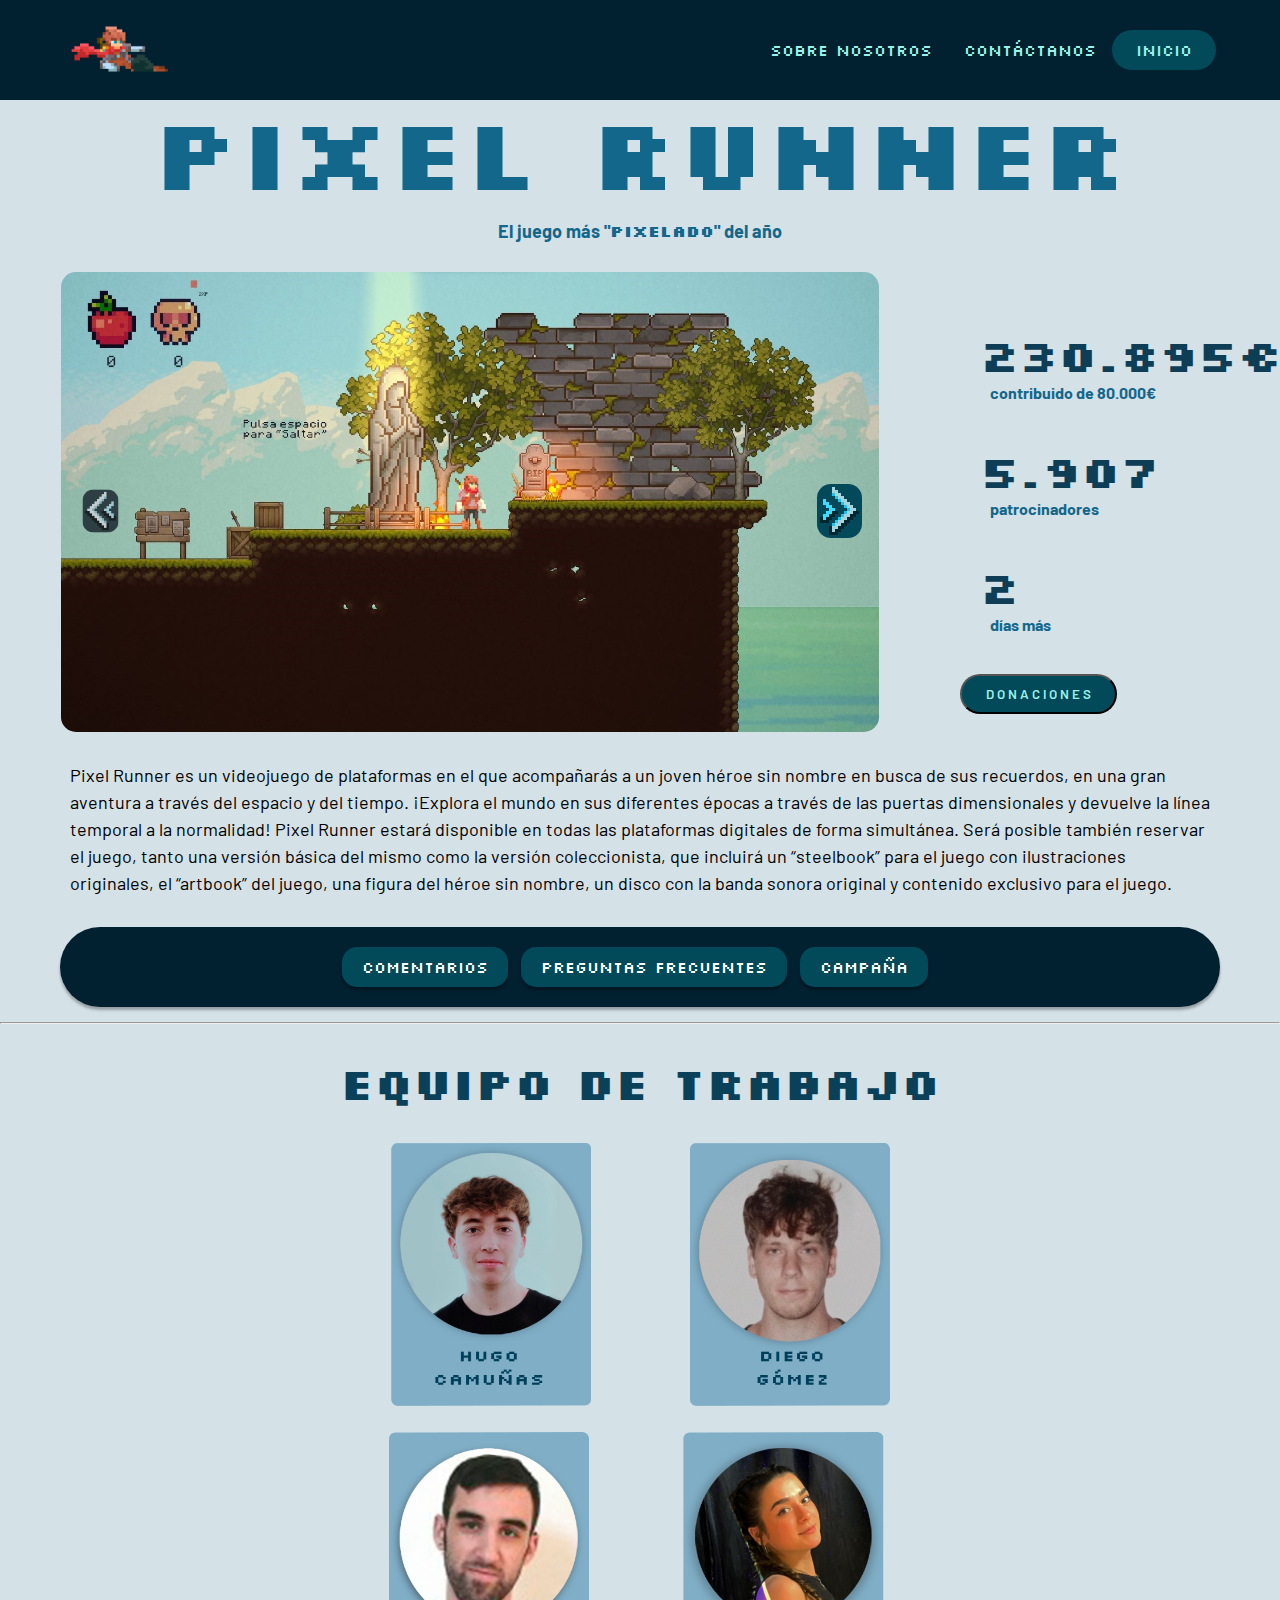
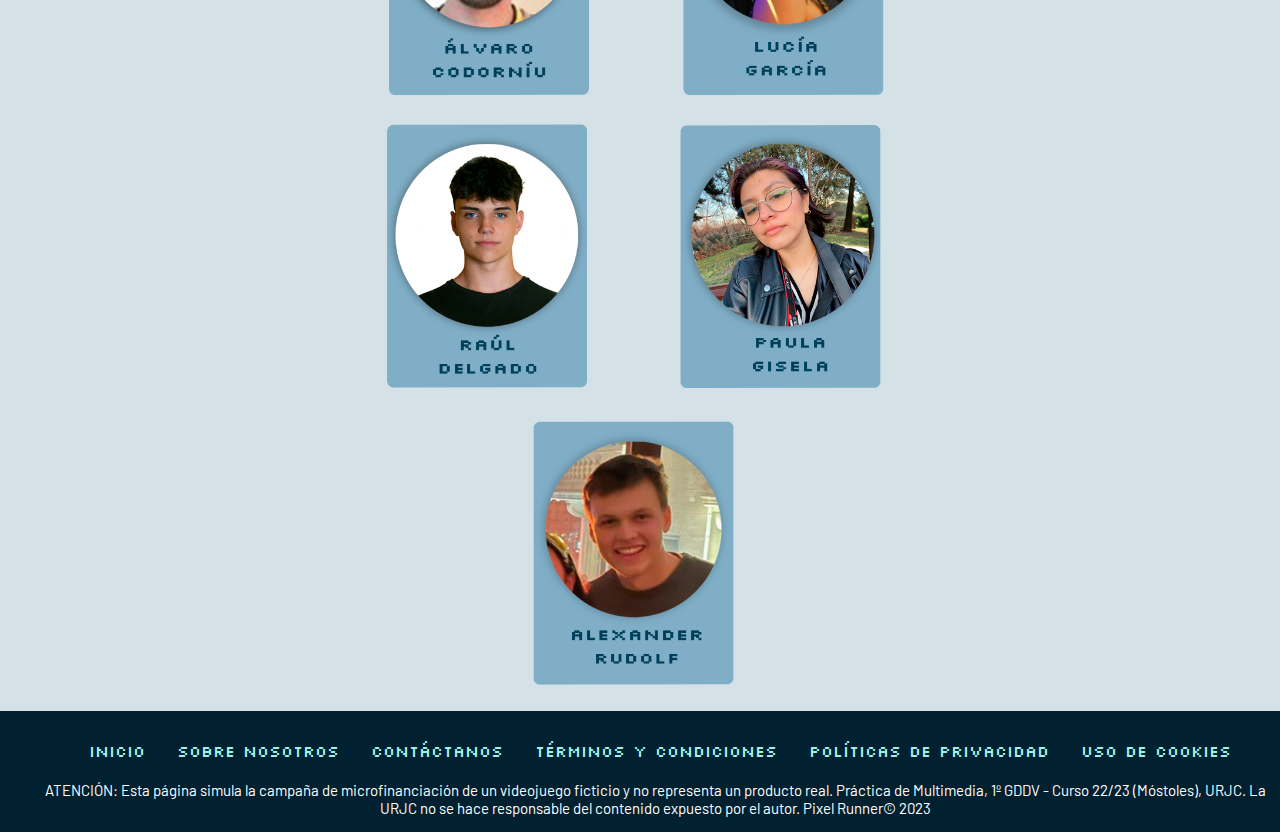
<file: Index.html>
<!DOCTYPE html>
<html lang="es">
    <STYLE>a {text-decoration: none;} </STYLE>
    <head>
        <meta charset="UTF-8">
        <meta http-equiv="X-UA-Compatible" content="IE=edge">
        <meta name="viewport" content="width=device-width, initial-scale=1.0">
        <link rel="stylesheet" href="estilo.css">
        <title>PixelRunner</title>
        <link link href="https://maxcdn.bootstrapcdn.com/font-awesome/4.7.0/css/font-awesome.min.css" rel="stylesheet" integrity="sha384-wvfXpqpZZVQGK6TAh5PVlGOfQNHSoD2xbE+QkPxCAFlNEevoEH3Sl0sibVcOQVnN" crossorigin="anonymous">

        <link  rel="stysheet" href="https://use.fontawesome.com/releases/v5.8.1/css/all.css" integrity="sha384-50oBUHEmvpQ+1lW4y57PTFmhCaXp0ML5d60M1M7uH2+nqUivzIebhndOJK28anvf" crossorigin="anonymous">
        <link rel="preconnect" href="https://fonts.googleapis.com">
        <link rel="preconnect" href="https://fonts.gstatic.com" crossorigin>
        <link href="https://fonts.googleapis.com/css2?family=Barlow:ital,wght@0,300;1,200&display=swap" rel="stylesheet">
    </head>

    <style>
        @import url('https://fonts.googleapis.com/css2?family=Silkscreen&display=swap');
    </style>

    <bodyM>
        <hr id = "ARRIBA">
        <header id="Header">

            <img src="Imagenes\runner-portada.png" alt="logo" class="logo">
            <!--Menu Header-->

            <ul class="main-menu">

                <li class="menu-item"><a href = "#ABAJO" class="link">SOBRE NOSOTROS</a></li>
                <li class="menu-item"><a href = "Contacto.html" class="link">Contáctanos</a></li>
                <li class="boton" ><a href = "#ARRIBA" class="link">INICIO</a></li>
            </ul>
        </header>

        <script src="JavaScript.js"></script>


        <!--Título y breve descripción del juego-->
        <div class="main">
            <h1 class="title">PIXEL RUNNER</h1>
            <div class="lema">
                <h2 class="description">El juego más  "</h2><h2 class="pixelado">PIXELADO</h2>  <h2 class="description">"  del año</h2>
            </div>


        </div>

        <div class="imagen-principal">
            <button  class="imgButtonAnt" onclick="imagenAnterior()">
                <img class="imgButton" src="Imagenes/flecha_ant.png">
            </button>
            <div class="imgContainer">
                <img class="imagen actual" src="Imagenes/portada1.jpg" alt="portada1">
                <img class="imagen" src="Imagenes/portada2.jpg" alt="portada2">
                <img class="imagen" src="Imagenes/portada3.jpg" alt="portada3">
                <img class="imagen" src="Imagenes/portada4.jpg" alt="portada4">
                <img class="imagen" src="Imagenes/portada5.jpg" alt="portada5">
            </div>

            <button  class="imgButtonSig" onclick="siguienteImagen()">
                <img class="imgButton activado" src="Imagenes/flecha_sig.png">
            </button>

            <div class="texto-imagen">
                <h2 class = "h2-texto-imagen"> 230.895€ </h2>
                <h3 class = "h3-texto-imagen"> contribuido de 80.000€ </h3>

                <h2 class = "h2-texto-imagen"> 5.907 </h2>
                <h3 class = "h3-texto-imagen"> patrocinadores </h3>

                <h2 class = "h2-texto-imagen"> 2 </h2>
                <h3 class = "h3-texto-imagen"> días más </h3>

                <button class="boton1"><a href = "Donaciones.html" class="link-donaciones">D O N A C I O N E S</a></button>
            </div>


            <div class="iconos">
                <ul style="list-style: none;">
                    <li class="twitter"><a href="https://twitter.com/PixelRunneer"><i class="fa fa-twitter fa-2x" aria-hidden="true"></i></a> </li>
                    <li class="youtube"><a href="https://www.youtube.com/watch?v=AdNUw4Fx0ds"><i class="fa fa-youtube fa-2x" aria-hidden="true"></i></a> </li>
                    <li class="instagram"><a href="https://www.instagram.com/pixel_runner_oficial/?next=%2F" ><i class="fa fa-instagram fa-2x" aria-hidden="true"></i></a> </li>

                </ul>
            </div>
            <script>
                const todasImagenes = document.querySelectorAll(".imagen");
                var imagenActual = 0;

                function siguienteImagen(){

                    if(imagenActual<todasImagenes.length-1){

                        todasImagenes[imagenActual].classList.remove("entrandoIzda");
                        todasImagenes[imagenActual].classList.remove("entrandoDcha");
                        todasImagenes[imagenActual].classList.toggle("actual");
                        imagenActual ++;
                        todasImagenes[imagenActual].classList.toggle("actual");
                        todasImagenes[imagenActual].classList.toggle("entrandoDcha");

                        if(imagenActual==todasImagenes.length-1){
                            document.querySelector(".imgButtonSig img").classList.toggle("activado");
                        }else if(imagenActual==1){
                            document.querySelector(".imgButtonAnt img").classList.toggle("activado");
                        }

                    }

                }
                function imagenAnterior(){

                    if(imagenActual>0){

                        todasImagenes[imagenActual].classList.remove("entrandoIzda");
                        todasImagenes[imagenActual].classList.remove("entrandoDcha");
                        todasImagenes[imagenActual].classList.toggle("actual");
                        imagenActual --;
                        todasImagenes[imagenActual].classList.toggle("actual");
                        todasImagenes[imagenActual].classList.toggle("entrandoIzda");

                        if(imagenActual==0){
                            document.querySelector(".imgButtonAnt img").classList.toggle("activado");
                        }else if(imagenActual==todasImagenes.length-2){
                            document.querySelector(".imgButtonSig img").classList.toggle("activado");
                        }
                    }
                }


            </script>
        </div>


            <!--Contenido principal de la página-->
            <div class="parrafo-p">
                <article>
                    <p>
                        Pixel Runner es un videojuego de plataformas en el que acompañarás a un joven héroe sin nombre en busca de sus recuerdos, en una gran aventura a través del espacio y del tiempo. ¡Explora el mundo en sus diferentes épocas a través de las puertas dimensionales y devuelve la línea temporal a la normalidad!
                        Pixel Runner estará disponible en todas las plataformas digitales de forma simultánea. Será posible también reservar el juego, tanto una versión básica del mismo como la versión coleccionista, que incluirá un “steelbook” para el juego con ilustraciones originales, el “artbook” del juego, una figura del héroe sin nombre, un disco con la banda sonora original y contenido exclusivo para el juego.
                    </p>
                </article>
            </div>


        <header2>
            <nav>
                <botonAbajo id="btn-comentarios">COMENTARIOS</botonAbajo>
                <botonAbajo id="btn-historia">PREGUNTAS FRECUENTES</botonAbajo>
                <botonAbajo id="btn-campana">CAMPAÑA</botonAbajo>
            </nav>
        </header2>

            <div class="Menu-inferior">
            <main2>

            </main2>


        <script>
                var btnComentarios = document.getElementById("btn-comentarios");
                var btnHistoria = document.getElementById("btn-historia");
                var btnCampana = document.getElementById("btn-campana");
                var contenido = document.querySelector("main2");

                btnComentarios.addEventListener("click", function() {
                    contenido.innerHTML =
                        "<p>" +
                        "<div class='comentarios'>" +
                        "   <div class=\"tarjeta\">\n" +
                        "       <div class=\"titulo\">Comentario 1</div>\n" +
                        "   <div class=\"cuerpo\">\n" +
                        "   Demasiadas personas aquí olvidan que este no es un estudio de desarrollo AAA y que usted es un desarrollador independiente. Los puertos toman tiempo y dinero, un equipo independiente que es inteligente no tendrá eso en metas poco exigentes. Ustedes lo están haciendo increíble y feliz por todos ustedes al ver que su sueño y proyecto se hacen realidad.\n" +
                        "   </div>\n" +
                        "       <div class=\"pie\">\n" +
                        "  <p> Juan Alberto - Hace 2 días</p>\n" +
                        "       </div>\n" +
                        "   </div>\n" +
                        "   <div class=\"tarjeta\">\n" +
                        "<div class=\"titulo\">Comentario 2</div>\n" +
                        "   <div class=\"cuerpo\">\n" +
                        "   Muy buen juego, pero me gustaría que el protagonista pudiese hacer parry con enemigos potentes.\n" +
                        "   </div>\n" +
                        "<div class=\"pie\">\n" +
                        "  <p> Bruce Lee - Hace 4 días</p>\n" +
                        "</div>\n" +
                        "   </div>\n" +
                        "<div class=\"tarjeta\">\n" +
                        "<div class=\"titulo\">Comentario 3</div>\n" +
                        "<div class=\"cuerpo\">\n" +
                            "   A pesar de que no es un estilo de juego que me gustase mucho, he de admitir que este me ha gustado.\n" +
                        "</div>\n" +
                        "<div class=\"pie\">\n" +
                        "  <p> Conor McGregor - Hace 7 días</p>\n" +
                        "</div>\n" +
                        "</div>\n" +
                        "<div class=\"tarjeta\">\n" +
                        "<div class=\"titulo\">Comentario 4</div>\n" +
                        "<div class=\"cuerpo\">\n" +
                        "   ¡Casi 1000 euros! Felicidades :) \n" +
                        "</div>\n" +
                        "<div class=\"pie\">\n" +
                        "  <p> Nicolas Fett - Hace 12 días</p>\n" +
                        "</div>\n" +
                        "</div>\n" +
                        "<div class=\"tarjeta\">\n" +
                        "<div class=\"titulo\">Comentario 5</div>\n" +
                        "<div class=\"cuerpo\">\n" +
                        "   Tienen redes sociales?? Quiero saber más del juego \n" +
                        "</div>\n" +
                        "<div class=\"pie\">\n" +
                        "  <p> Miguel Torres - Hace 23 días</p>\n" +
                        "</div>\n" +
                        "</div>\n" +
                        "</div>" +
                        "</div>" +
                        "</p>\n"
                    ;
                });

                btnHistoria.addEventListener("click", function() {
                    contenido.innerHTML =
                        "<p><button class=\"accordion-barra\"></button>\n" +
                        "        <div class=\"panel\">\n" +
                        "            <p></p>\n" +
                        "\n" +
                        "        </div>\n" +
                        "\n" +
                        "        <button class=\"accordion\">¿El juego será gratis?</button>\n" +
                        "        <div class=\"panel\">\n" +
                        "            <p>Sí!!! Será free to play para las plataformas de PlayStation, Xbox, Microsoft Windows y Switch</p>\n" +
                        "        </div>\n" +
                        "\n" +
                        "        <button class=\"accordion\">¿Qué requisitos necesitará mi PC para poder instalar el juego?</button>\n" +
                        "        <div class=\"panel\">\n" +
                        "            <p>Un procesador Intel i5 y 6GB de RAM.</p>\n" +
                        "        </div>\n" +
                        "\n" +
                        "        <button class=\"accordion\">¿El juego tendrá micropagos?</button>\n" +
                        "        <div class=\"panel\">\n" +
                        "            <p>Sí, tendrá algún micropago, pero no te preocupes porque solo afectarán a la estética del juego y en ningún caso ofrecerán contenido nuevo ni supondrán un impedimento para que completes al 100% nuestro juego.</p>\n" +
                        "        </div></p>"+
                        "<p><button class=\"accordion-barra\"></button>\n" +
                        "        <div class=\"panel\">\n" +
                        "            <p></p>\n"
                    ;


                    var acc = document.getElementsByClassName("accordion");
                    var i;

                    for (i = 0; i < acc.length; i++) {
                        acc[i].addEventListener("click", function() {
                            this.classList.toggle("active");
                            var panel = this.nextElementSibling;
                            if (panel.style.display === "block") {
                                panel.style.display = "none";
                            } else {
                                panel.style.display = "block";
                            }
                        });
                    }

                });

                btnCampana.addEventListener("click", function() {
                    contenido.innerHTML = "<p><div> <iframe width=\"818\" height=\"460\" <video src=\"Imagenes/Trailer-Pixel-Runner.mp4\" width=\"640\" height=\"480\"></video> title=\"video de campaña\" frameborder=\"0\" allow=\"accelerometer; autoplay; clipboard-write; encrypted-media; gyroscope; picture-in-picture; web-share\" allowfullscreen></iframe> <p></p> </div></p>" +
                        "<div>" +
                        "<h3>" +
                            "TRAILER PIXEL RUNNER"+
                        "</h3>" +

                        "<h2 class='h2-campaña' >" +
                            "HISTORIA" +
                        "</h2>" +
                        "<p class='p-campaña' >"+
                            "El protagonista de nuestra historia se despierta en El Vacío sin ningún recuerdo previo. Al\n" +
                            "explorar un poco la zona, descubrirá una especie de portal que le arrastra hasta lo que\n" +
                            "parece otro mundo. A partir de entonces, el héroe irá descubriendo quién es en realidad y\n" +
                            "cómo acabó en El Vacío en primer lugar, y su misión será restaurar la línea temporal a su\n" +
                            "estado natural, antes de que Zohr, el autoproclamado mesías, la alterase por completo.\n" +
                            "¡Crea vínculos con los numerosos personajes secundarios que encontrarás en las\n" +
                            "diferentes dimensiones y detén a Zohr!" +
                        "</p>" +
                        "<ul class='p-lista'>" +
                            "<li>" +
                                "Completa las numerosas misiones secundarias para expandir la narrativa y conocer\n" +
                                "mejor a los personajes secundarios del juego, además de conseguir generosas\n" +
                                "recompensas." +
                            "</li>" +
                            "<li>" +
                                "Mejora la nave temporal para desbloquear más funciones y modos de juego, como\n" +
                                "retos, arena o minijuegos." +
                            "</li>" +
                            "<li>" +
                                "Registra las anomalías temporales que te encuentres para completar el bestiario." +
                            "</li>" +
                        "</ul>" +
                        "<h2 class='h2-campaña'>PERSONAJES</h2>" +
                        "<p class='p-campaña' >Héroe sin nombre:<p/> <br>" +
                        "<p class='p-campaña' >Un jóven de pelo castaño, ojos azules y ¡gran talento para la lucha!, está en tus manos\n" +
                        "escoger el camino del bien o de la oscuridad.\n" +
                        "Consigue manzanas y calaveras y compra con ellas diferentes ítems, ayudas y skins.\n" +
                        "Las manzanas abrirán miles de puertas a compras online de diferentes objetos de luz\n" +
                        ",mientras que las calaveras permitirán compras de objetos oscuros. ¡Descubre su utilidad y\n" +
                        "poderes!</p>" +
                        "<h2 class='h2-campaña' >Enemigos:</h2>" +
                        "<p class='p-campaña' >Descubre todas las dimensiones que te esperan, cada una más asombrosa que la anterior.\n" +
                        "A lo largo de tu largo camino te encontrarás con muchos amigos que te brindaran ayuda,\n" +
                        "¡pero no te confíes!, no todos serán bondadosos, los caminos no son seguros, y te cruzaras\n" +
                        "con muchos seres que intentan destruirte. Aquí dejamos un pequeño avance:</p> <br>" +
                        "<ul class='p-lista'>" +
                            "<li><u>Slime acuático:</u> <br>" +
                            "A primera vista parecen bastante inofensivos, pero debes estar alerta, cuando te\n" +
                            "encuentres uno de estos seres, mátalo rápidamente, ya que en solitario son\n" +
                            "bastante estúpidos, pero juntos pueden suponer un gran problema.</li> <br>" +
                            "<li><u>Slime acuático encadenado:</u> <br>" +
                            "cuando se juntan 6 slimes acuáticos, se organizan para formar este extraño ser más\n" +
                            "inteligente, veloz y fiero que los slimes habituales. También son excelentes\n" +
                            "nadadores, ¡así que prepara las aletas!</li> <br>" +
                            "<li><u>Dragón de agua: </u><br>" +
                            "no te dejes engañar por su elegante porte y sus brillantes colores; estos seres una\n" +
                            "vez te enganchan con su cola, no te dejan escapar jamás, la enrollan alrededor del\n" +
                            "tórax y cuello de su presa hasta asfixiarla. Además, pueden escupir un potente\n" +
                            "veneno a una distancia moderada y dejar paralizadas a sus víctimas. Por otro lado,\n" +
                            "puedes evitar acercarte a ellos de forma más o menos sencilla, ya que no son los\n" +
                            "nadadores más rápidos del océano. De hecho, los dragones de mar no nadan; se\n" +
                            "dejan llevar por las corrientes marinas, y cuando lo necesitan se anclan al suelo\n" +
                            "agarrándose con la cola a lo que pueden, normalmente los esqueletos de sus " +
                            "víctimas.</li><br>" +
                            "<li><u>Chupasangres:</u> <br>" +
                            "Pequeños murciélagos pertenecientes a grupos moderados. Son inofensivos si no\n" +
                            "te acercas demasiado a ellos, se alimentan en su mayoría de roedores, aunque si te\n" +
                            "aproximas lo suficiente o atacas a algún integrante del grupo no dudarán en drenarte\n" +
                            "hasta la última gota de sangre. Son ciegos, tienen un rango de detección pequeño,\n" +
                            "aunque cuidado, ¡la oscuridad les dará ventaja! Cuando estos atacan recuperan el\n" +
                            "50% de la vida perdida.</li><br>" +
                            "<li><u>Ojo reina :</u> <br>" +
                            "Este horrible enemigo no te quitará el ojo de encima… Tiene un alto rango de visión,\n" +
                            "y visión nocturna, detectarán tu presencia aunque tu no consigas verlos a ellos.\n" +
                            "¡Procura llevar siempre un farolillo contigo siempre que puedas!. Su visión les\n" +
                            "permite ver desde cualquier ángulo, incluso si éste te da la espalda. Puede estar\n" +
                            "acompañado o llamar a sus súbditos los ojos, que protegerán a su reina a toda\n" +
                            "costa, incluso con su propia vida.</li><br>" +
                            "<li > <u> Fantasma errante:</u> <br>" +
                            "Son el alma de viajeros que no han completado su periplo y se han quedado por el\n" +
                            "camino. La desesperación y el despropósito ha consumido sus almas,ya apenas\n" +
                            "recuerdan quiénes eran. Procura no acercarte mucho, ya que si lo haces empezarán\n" +
                            "a perseguirte lenta pero inexorablemente, y aunque no avancen muy rápido, jamás\n" +
                            "dejarán de hacerlo… Lo único que los detiene es la luz directa, que hace que se\n" +
                            "disipen en el aire momentáneamente.</li><br>" +
                            "<li> <u> Slime de las tinieblas:</u>  <br>" +
                            "Esta criatura grimosa te dará más grima aún cuando sepas su procedencia. Nace\n" +
                            "tras la fusión de varios cadáveres de antiguos slimes descompuestos. Después de\n" +
                            "dicha fusión estos se reaniman misteriosamente en un solo ser, aunque este no\n" +
                            "conserva ningún resquicio de la forma de ser o recuerdos de los slimes. Aunque este\n" +
                            "ser sea más agresivo y malvado que los slimes normales, estos lo admirarán en una\n" +
                            "mezcla de asombro y temor, tomándolo así por su rey. Por tanto, el slime de las\n" +
                            "tinieblas puede llamar a slimes más pequeños para ser protegido.</li><br>" +
                        "</ul>" +
                        "<h2 class='h2-campaña'> QUE PUEDES ENCONTRAR EN EL JUEGO:</h2>" +
                        "<ul class='p-lista'>" +
                            "<li> <u>Portales: </u><br>" +
                            "Navegarás por un mundo de plataformas abierto en el que la toma de decisiones te guiarán\n" +
                            "por el camino correcto, o no... A lo largo de la aventura encontrarás una gran cantidad de\n" +
                            "portales y viajarás a lo largo de miles de dimensiones hasta volver a poner todo en su lugar\n" +
                            "y descubrir tu pasado. Los distintos portales corresponden cada uno a una dimensión\n" +
                            "distinta, y poco a poco descubrirás el significado de cada uno.</li>" +
                            "<img class='imagen-centrada' src='Imagenes/portales.png'>" +
                            "<li><u>Pociones: </u><br>" +
                            "Durante tu camino encontrarás ciertas ayudas para acabar con tus enemigos. Las podrás\n" +
                            "encontrar en cofres y diferentes escondites. También será posible comprarlas en nuestra\n" +
                            "tienda online con ayuda de nuestra moneda virtual. Encontrarás una gran variedad de\n" +
                            "pociones y objetos, entre ellas: Pociones de vida,de fuerza, de salto...</li>" +
                            "<li><u>Puzzles:</u> <br>" +
                            "Fíjate bien en los detalles de tu alrededor, ¡un mundo lleno de sorpresas y acertijos te\n" +
                            "espera!.\n" +
                            "La magia y la fantasía te acompañarán todo el camino.\n" +
                            "Llaves, libros y todo tipo de objetos, te guiarán por el camino correcto hasta llegar a tu\n" +
                            "destino. Ayuda a los compañeros que encontrarás a lo largo de tu aventura gracias a todas\n" +
                            "las ayudas que recibirás.</li>" +
                            "<li> <u>Armas:</u> <br>" +
                            "¡Consigue todo tipo de armas! La resolución de puzzles en las diferentes dimensiones\n" +
                            "serán recompensas con armas de todo tipo dependiendo del ecosistema en el que te\n" +
                            "encuentres. Además en nuestra tienda online podrás encontrar armas exclusivas. ¡Consigue\n" +
                            "todas las manzanas que puedas! <br> </li>" +
                        "</ul>" +
                        "<h2></h2>" +
                        "</div>";

                });
            </script>
                <hr id = "ABAJO">
            </div>

            <div><h2 class='h2-sobrenosotros' >EQUIPO DE TRABAJO</h2></div>

            <div  class="sobre-nosotros">

                <img src="Imagenes\personal-junto.png" alt="logo" >
            </div>








        <footer>
            <div class="footermenu">
            <ul class="main-menu">
                <li class="menu-item" ><a href = "Index.html" class="link">Inicio</a></li>
                <li class="menu-item">Sobre nosotros</li>
                <li class="menu-item"><a href = "Contacto.html" class="link">Contáctanos</a></li>
                <li class="menu-item">Términos y condiciones</li>
                <li class="menu-item">Políticas de privacidad
                <li class="menu-item">Uso de cookies</li>
            </ul>
            </div>
            <div class="footertext" > ATENCIÓN: Esta página simula la campaña de microfinanciación de un videojuego ficticio
            y no representa un producto real. Práctica de Multimedia, 1º GDDV - Curso 22/23
            (Móstoles), URJC. La URJC no se hace responsable del contenido expuesto por el autor. Pixel Runner© 2023 </div>
        </footer>

    </bodyM>
</html>
</file>
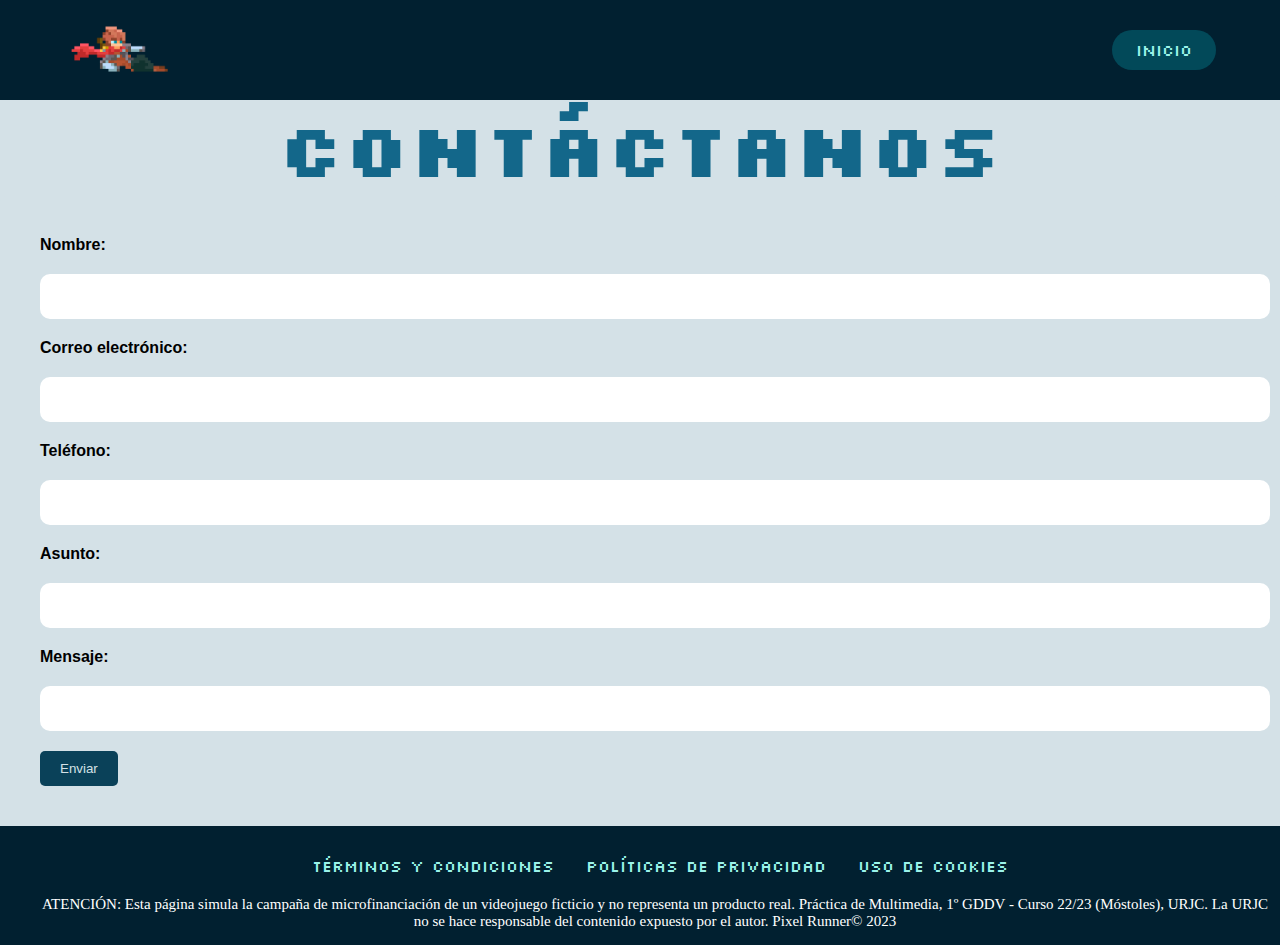
<file: Contacto.html>
<!DOCTYPE html>
<html lang="en">
<STYLE>a {text-decoration: none;} </STYLE>
<head>
    <meta charset="UTF-8">

    <div class="main3">
    <title>Contacto</title>
    </div>
    <link rel="stylesheet" href="estilo.css">

    <style>
        @import url('https://fonts.googleapis.com/css2?family=Silkscreen&display=swap');
    </style>
</head>

<body>

<header id="Header">
    <img src="Imagenes\runner-portada.png" alt="logo" class="logo">
    <ul class="main-menu">
        <li class="boton" ><a href = "Index.html" class="link">INICIO</a></li>
    </ul>
</header>
<h1 class="title3">CONTÁCTANOS</h1>
<form>
    <label for="nombreUsuario">Nombre:</label>
    <input type="text" id="nombreUsuario" name="nombreUsuaio"><br>

    <label for="correoUsuario">Correo electrónico:</label>
    <input type="email" id="correoUsuario" name="correoUsuario"><br>

    <label for="telefonoUsuario">Teléfono:</label>
    <input type="number" id="telefonoUsuario" name="donacionUsuario"><br>

    <label for="asuntoUsuario">Asunto:</label>
    <input type="text" id="asuntoUsuario" name="donacionUsuario"><br>

    <label for="mensajeUsuario">Mensaje:</label>
    <input type="text" id="mensajeUsuario" name="donacionUsuario"><br>

    <input type="submit" value="Enviar">
</form>

<footer>
    <div class="footermenu">
        <ul class="main-menu">
            <li class="menu-item">Términos y condiciones</li>
            <li class="menu-item">Políticas de privacidad
            <li class="menu-item">Uso de cookies</li>
        </ul>
    </div>
    <div class="footertext" > ATENCIÓN: Esta página simula la campaña de microfinanciación de un videojuego ficticio
        y no representa un producto real. Práctica de Multimedia, 1º GDDV - Curso 22/23
        (Móstoles), URJC. La URJC no se hace responsable del contenido expuesto por el autor. Pixel Runner© 2023 </div>
</footer>

</body>


</html>
</file>
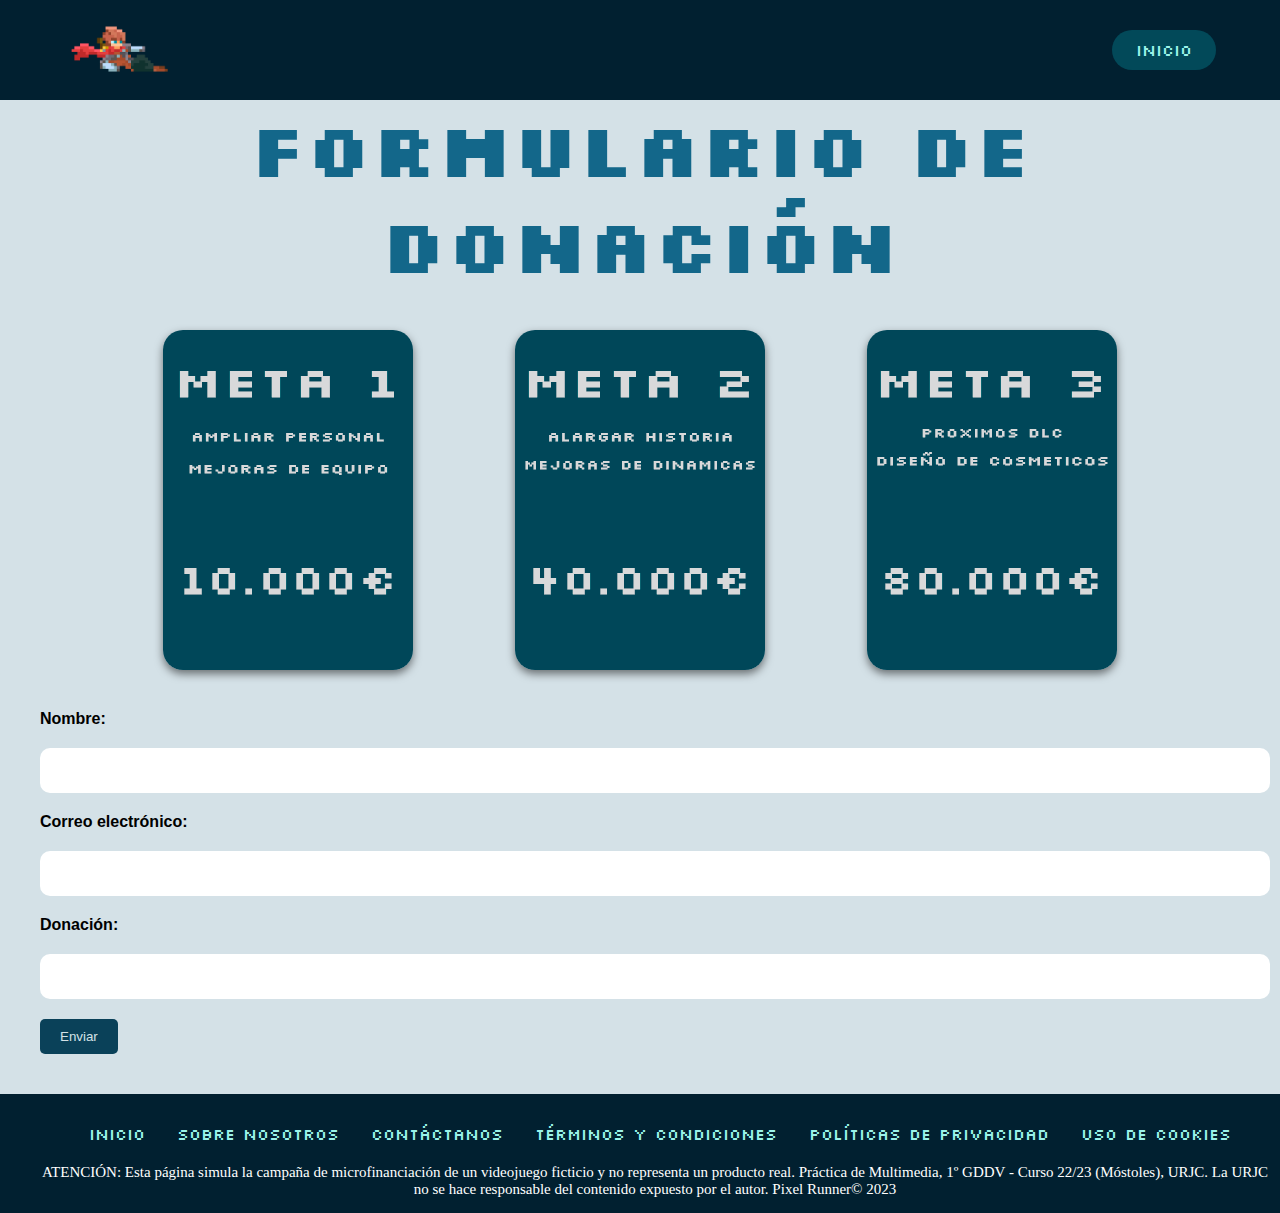
<file: Donaciones.html>
<!DOCTYPE html>
<html lang="en">
<STYLE>a {text-decoration: none;} </STYLE>
<head>
    <link rel="stylesheet" href="estilo.css">
    <meta charset="UTF-8">

    <div class="main2">
    <title>Donaciones</title>
    </div>


    <style>
        @import url('https://fonts.googleapis.com/css2?family=Silkscreen&display=swap');
        .card {
            margin-top: 3%;
            box-shadow: 0 4px 8px 0 rgba(0,0,0,0.5);
            transition: 0.3s;
            width: 250px;
            height: 340px;
            margin-right: 4%;
            margin-left: 4%;
            border-radius: 20px;
        }

        .card:hover {
            box-shadow: 0 8px 16px 0 rgba(0,0,0,0.5);
        }


    </style>
</head>

<body>

<header id="Header">
    <img src="Imagenes\runner-portada.png" alt="logo" class="logo">
    <ul class="main-menu">
        <li class="boton" ><a href = "Index.html" class="link">INICIO</a></li>
    </ul>
</header>


<h1 class="title3">FORMULARIO DE DONACIÓN</h1>
<div class="subscripciones">
    <div class="card">
        <img class="imagen-donacion" src="Imagenes\donaciones_1.png" alt="carta-donaciones" style="width:100%">
    </div>

    <div class="card">
        <img class="imagen-donacion" src="Imagenes\donaciones_2.png" alt="Avatar" style="width:100%">
    </div>

    <div class="card">
        <img class="imagen-donacion" src="Imagenes\donaciones_3.png" alt="Avatar" style="width:100%">
    </div>
</div>



<form>
    <label for="nombreUsuario">Nombre:</label>
    <input type="text" id="nombreUsuario" name="nombreUsuaio"><br>

    <label for="correoUsuario">Correo electrónico:</label>
    <input type="email" id="correoUsuario" name="correoUsuario"><br>

    <label for="donacionUsuario">Donación:</label>
    <input type="number" id="donacionUsuario" name="donacionUsuario"><br>

    <input type="submit" value="Enviar">
</form>

<footer>
    <div class="footermenu">
        <ul class="main-menu">
            <li class="menu-item" ><a href = "Index.html" class="link">Inicio</a></li>
            <li class="menu-item">Sobre nosotros</li>
            <li class="menu-item"><a href = "Contacto.html" class="link">Contáctanos</a></li>
            <li class="menu-item">Términos y condiciones</li>
            <li class="menu-item">Políticas de privacidad
            <li class="menu-item">Uso de cookies</li>
        </ul>
    </div>
    <div class="footertext" > ATENCIÓN: Esta página simula la campaña de microfinanciación de un videojuego ficticio
        y no representa un producto real. Práctica de Multimedia, 1º GDDV - Curso 22/23
        (Móstoles), URJC. La URJC no se hace responsable del contenido expuesto por el autor. Pixel Runner© 2023 </div>
</footer>

</body>
</html>
</file>
<file: estilo.css>
*{
    margin: 0;
    font-family:'Barlow', sans-serif ;
}

bodyM{
    height: 300vh;
    width:95%;
    position: relative;
    background: whitesmoke;
    background-position: center top;
    background-repeat: no-repeat;
    background-size: 100%;
}

body{
    height: 90vh;
    width:100%;
    position: relative;
    background: #d4e1e7;
    background-position: center top;
    background-repeat: no-repeat;
    background-size: 100%;
}


header {
    height: auto;
    width: 100%;
    position: fixed;
    top: 0;
    left: 0;
    display: flex;
    justify-content: space-between;
    align-items: center;
    padding: 0 5%;
    box-sizing: border-box;
    height: 100px;
    transition: 0.5s;
    background-color:#012030;
    z-index: 999;
}

header2 {
    margin-left: 60px;
    margin-right: 60px;
    border-radius: 40px;
    display: flex;
    position: relative;
    text-align: center;
    justify-content: center;
    align-items: center;
    list-style: none;
    box-sizing: border-box;
    background-color: #012030;
    color: #fff;
    padding: 30px;
    box-shadow: 0px 3px 3px rgba(0, 0, 0, 0.3);
    z-index: 1;
    margin-bottom: 15px;
}

div-main{
    height: auto;
    width: 100%;
    position: fixed;
    top: 0;
    left: 0;
    display: flex;
    justify-content: space-between;
    align-items: center;
    padding-left: 77px;
    box-sizing: border-box;
    height: 100px;
    transition: 0.5s;
    background-color:transparent;


}

.parrafo{
    height: auto;
    width: 100%;
    position: relative;
    top: 0;
    left: 0;
    display: flex;
    justify-content: space-between;
    align-items: center;
    padding: 0 5%;
    box-sizing: border-box;
    height: 100px;
    transition: 0.5s;
    background-color: transparent;
    margin-top: 30px;
    margin-bottom: 30px;
    z-index: -1;
    color: black;
}
.imagen-principal{

    width: 1499px;
    height: auto;
    display: flex;

}
.imgContainer{
    overflow-x: hidden;
    overflow-y: hidden;
    width: 818px;
    height: 460px;
}


.imagen.actual{ /*esta es la imagen que se renderiza*/
    
    display: inline;
}

.imagen{ /*estas son todas las imágenes principales*/

    display: none;
    width: 818px;
    height: 460px;
    border-radius: 15px;
    animation: translate 0.5s forwards;

}
.entrandoDcha{
    animation:entradaDerecha 0.5s forwards;
}
@keyframes entradaDerecha {
    from{
        transform: translateX(800px);

    }to{
        transform: translateX(0px);
    }
}

.entrandoIzda{
    animation:entradaIzquierda 0.5s forwards;
}
@keyframes entradaIzquierda {
    from{
        transform: translateX(-800px);

    }to{
        transform: translateX(0px);
    }
}
.imgButton{
    border-radius: 14px;
    filter: grayscale(75%);
    transform:scale(0.8);
    margin-bottom: 10px;
    z-index: 4;
}
.imgButtonSig{
    background-color: transparent;
    border-color: transparent;
    position: relative;
    right: 70px;
    z-index: 10;
}

.imgButtonAnt{
    background-color: transparent;
    border-color: transparent;
    position: relative;
    left: 70px;
    z-index: 10;
}
.activado{
    filter: grayscale(0%);
    transform: scale(1);
}
.activado:hover{
    transform: translateY(-3px)scale(1.1);
}


.texto-imagen{

    align-self: center;
    margin-top: 5px;
    margin-left: 20px;
    color: #13678A;
}

.h2-texto-imagen{
    margin-left: 20px;
    font-family: Silkscreen ;
    color: #0d3e55;
    font-size: 45px;

}

.h3-texto-imagen{
    margin-left: 30px;
    margin-bottom: 40px;
    font-size: medium;

}

.logo{
    height: 60%;
}

.main-menu{
    display: flex;
    justify-content: center;
    align-items: center;
    list-style: none;
}

.menu-item{
    margin: 0 1rem;
    font-weight: 400;
    cursor: pointer;
    transition: 0.5s;
    color: #9BF2EA;
    font-family: 'Silkscreen';
}

.boton{
    padding: 10px 24px;
    border-radius: 30px;
    background-color:#024959;
    font-weight: 400;
    cursor: pointer;
    transition: 0.5s;
    font-family: 'Silkscreen';
}

.boton:hover{
    color: #012E40;
    background-color: #1a5c7a;
}


.menu-item:hover{
    color:white;
}

.title{
    align-self: center;
    color: #13678A;
    font-family: 'Silkscreen';
    font-size: 100px;

}

.title2{
    color: #13678A;
    font-family: 'Silkscreen';
    font-size: 100px;
    text-align: center;
}

.title3{
    color: #13678A;
    font-family: 'Silkscreen';
    font-size: 75px;
    text-align: center;

}

.main{
    text-align: center;
    font-weight: 800;
    position: static;
    top: 100px;
    margin-top: 85px;
    color: white;
    left: 30%;
    margin-bottom: 30px;
}

.main2{
    text-align: center;
    font-weight: 800;
    position: static;
    top: 100px;
    margin-top: 100px;
    color: white;
    left: 30%;
    margin-bottom: 30px;
}

.main3{
    text-align: center;
    font-weight: 800;
    position: static;
    top: 100px;
    margin-top: 100px;
    color: white;
    left: 30%;
    margin-bottom: 30px;
}


.description {
    align-self: center;
    margin-top: 5px;
    font-size: 18px;
    color: #13678A;
}

.pixelado {
    align-self: center;
    margin-top: 5px;
    font-size: 16px;
    color: #13678A;
    font-family: Silkscreen;
}

.lema{
    display: flex;
    align-self: center;
    justify-content: center;
}


.video{

    z-index: -5;
    position: absolute;


}

footer{
    box-sizing: border-box;
    background-color: #012030;
    color: white;
    position: relative;
    bottom: 0px;
    left: 0px;
    font-family: 'Barlow';
    padding: 10px;
}

footer div {
    text-align: center;
    position: relative;
    justify-content: center;
}

.footertext {
    font-family: 'Barlow';
    font-size: 15px;
    color: white;
    justify-content: center;
    margin-left: 30px;
    margin-left: 30px;
    margin-bottom: 5px;
}

.footermenu{
    margin-bottom: 20px;
    margin-top: 20px;
}

.boton1{
    font-family:'Barlow', sans-serif ;
    padding: 10px 24px;
    border-radius: 30px;
    background-color:#024959;
    font-weight: 600;
    cursor: pointer;
    transition: 0.5s;
    color:white

}

.boton1:hover{
    color: #012E40;
    background-color: #1a5c7a;
}

.iconos {
    display: flex;
    flex-direction: column;
    justify-content: center;
    margin-left: 80px;

}



.iconos ul li a {
    display: flex;
    padding: 17px 17px;
    background:#024959 ;
    color: whitesmoke;
    line-height: 70px;
    font-size: 18px;
    box-shadow: 0 3px 5px 0px black;
    transition: .2s;
    margin-bottom: 70px;
    margin-top: 70px;

}
.iconos ul:hover a{
    filter: blur(2px);

}
.iconos ul li a:hover{
    transform: translateY(-3px)scale(1.05);
    box-shadow: 0 5px 5px  black;
    filter: none;
}
.iconos ul li.instagram:hover{
    background: palevioletred;
}
.iconos ul li.youtube:hover{
    background: tomato;
}
.iconos ul li.twitter:hover{
    background: dodgerblue;
}



form {
    background-color: #d4e1e7;
    padding: 40px;
    border-radius: 5px;
}

label {
    display: block;
    margin-bottom: 20px;
    font-weight: bold;
}

input[type="text"],
input[type="email"],
input[type="number"] {
    padding: 15px;
    border-radius: 10px;
    border: black;
    margin-bottom: 20px;
    width: 100%;
}

input[type="submit"] {
    background-color: #0a4159;
    color: #d4e1e7;
    padding: 10px 20px;
    border: none;
    border-radius: 5px;
    cursor: pointer;
}

input[type="submit"]:hover {
    background-color: #024959;
    color:white;
}

.link{
    font-family: silkscreen;
    color: #9BF2EA;
}

.link-donaciones{
    font-family: 'Barlow', sans-serif ;
    color: #9BF2EA;
}


botonAbajo {
    font-family: Silkscreen;
    background-color: #024959;
    color: #fff;
    border: none;
    padding: 10px 20px;
    margin-right: 10px;
    cursor: pointer;
    transition: background-color 0.2s ease-in-out;
    border-radius: 15px;
    box-shadow: 0px 3px 3px rgba(0, 0, 0, 0.3);
}

botonAbajo:hover {
    color: #012E40;
    background-color: #1a5c7a;
}

main2 {
    margin-top: 60px;
    background-color: #fff;
    color: #333;
    font-size: 18px;
    line-height: 1.5;
    border-radius: 10px;
    box-shadow: 0px 3px 3px rgba(0, 0, 0, 0.3);
    z-index: 1;
}

.parrafo-p {
    padding-left: 70px;
    padding-right: 70px;
    padding-bottom: 30px;
    font-size: 18px;
    text-align: left;
    line-height: 1.5;

}

h2-script {
    color: white;
    font-size: 36px;
    margin-bottom: 20px;
    text-shadow: black;
}

.Menu-inferior{
    text-align: center;

}
.accordion {
    align-self: center;
    background-color: #024959;
    color: white;
    cursor: pointer;
    padding: 18px;
    width: 88%;
    border: none;
    text-align: left;
    outline: none;
    font-size: 15px;
    transition: 0.4s;
    border-radius: 20px;
    box-shadow: 0px 3px 3px rgba(0, 0, 0, 0.3);
    margin-bottom: 5px;
    font-family: Silkscreen;
}
.accordion-barra {
    align-self: center;
    background-color: #6d9191;
    color: white;
    padding: 18px;
    width: 70%;
    border: none;
    text-align: left;
    outline: none;
    border-radius: 20px;
    box-shadow: 0px 3px 3px rgba(0, 0, 0, 0.3);
    margin-bottom: 5px;
    font-family: Silkscreen;
}


.active, .accordion:hover {
    background-color: #024959;
}

.panel {
    margin-left: 90px;
    margin-right: 90px;
    margin-bottom: 5px;
    padding: 0 15px;
    display: none;
    background-color: #4a6f8c;
    overflow: hidden;
    border-radius: 15px;
    box-shadow: 0px 3px 3px rgba(0, 0, 0, 0.3);
    color:white;

}

.panel p{
    padding-top: 10px;
    padding-bottom: 10px;
    margin-left: 10px;
}

.comentarios{
    display:flex;
    flex-direction:column;
    justify-content:center;
    margin-right: 15px;
    margin-left: 30px;

}

.tarjeta{
    align-self: center;
    display:flex;
    flex-direction:column;
    justify-content:center;
    width: 80%;
    border: 1.5px solid lightgray;
    box-shadow: 0px 3px 3px rgba(0, 0, 0, 0.3);
    border-radius:35px;
    font-family:'Barlow', sans-serif ;
    padding: 30px;
    margin-right: 10px;
    margin-bottom: 20px;
    background-color: #bfccd2;

}

.titulo{
    font-size: 23px;
    background-color:#012030;
    color: white;
    font-family: 'Silkscreen';
    justify-content: center;
    border-radius: 20px;
}

.cuerpo{

    padding: 15px;
    text-align:left;
    color:#012030;
    font-size: 20px;
}

.pie{
    color: grey;
    border-radius:0 0 15px 15px;
    padding: 10px;
    text-align:left;
    font-size: 15px;
}

.subscripciones{
    display: flex;
    justify-content: center;
    flex-direction: row;
}

.imagen-donacion{
    border-radius: 20px;
}

.titulo-sobrenosotros{
    color: #0a4159;
    display: flex;
    justify-content: center;
}

.sobre-nosotros {
    height: 1200px;
    display: flex;
    justify-content: center;
    margin-right: 13.5px;

}

.p-campaña{
    text-align: justify;
    padding-right: 50px;
    padding-left: 50px;
}

.p-lista{
    text-align: justify;
    padding-left: 120px;
    padding-right: 50px;
}

.h2-campaña{
    color:  #0a4159;
    font-family: Silkscreen;
    margin-top: 30px;
}

.h2-sobrenosotros{
    text-align: center;
    font-size: 45px;
    color:  #0a4159;
    font-family: Silkscreen;
    margin-top: 30px;
}

.imagen-centrada{
    display: flex;
    align-self: center;
    height: auto;
    width: auto;
    margin-left: 147px;
}
</file>
